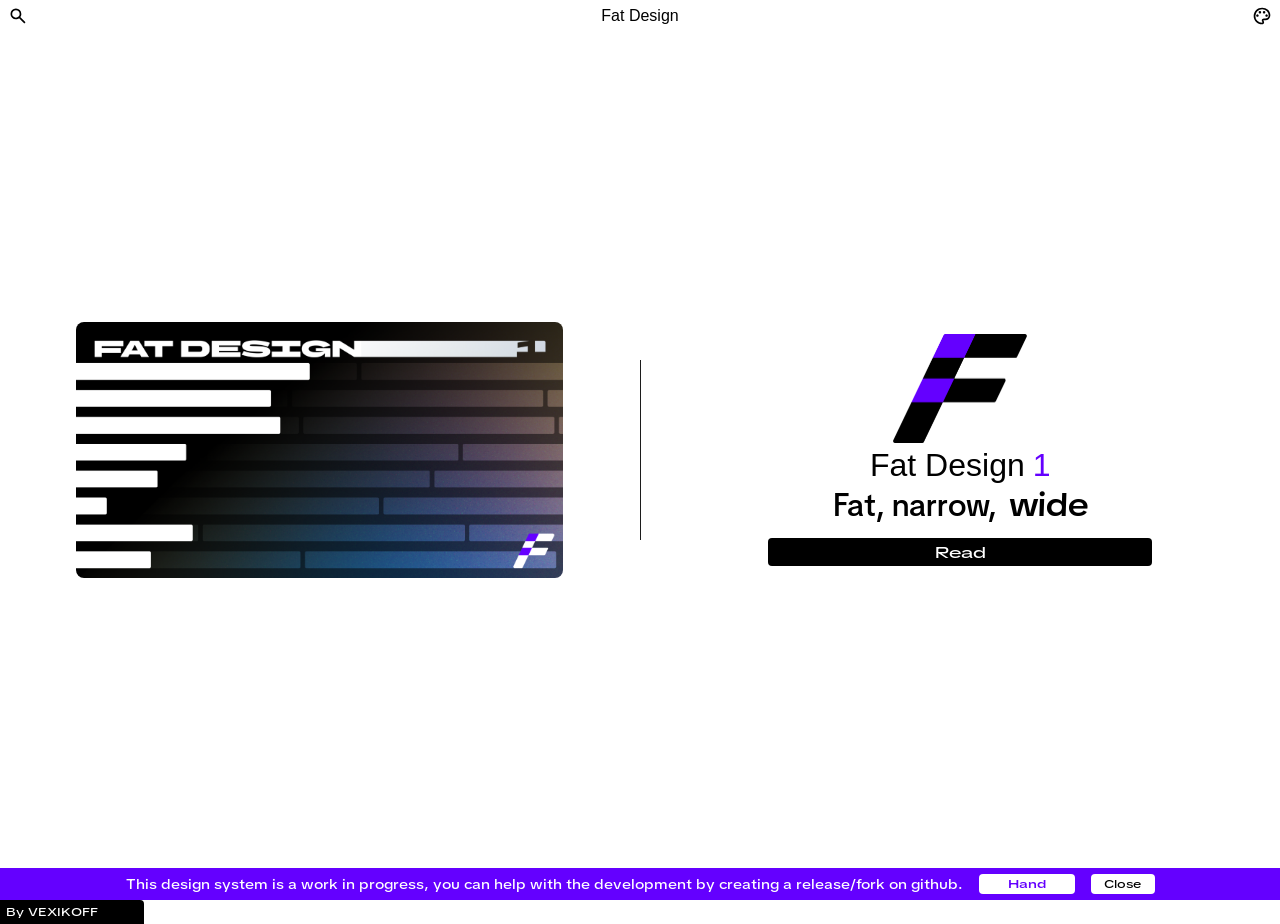
<file: index.html>
<!DOCTYPE html>
<html lang="en">
<head>
    <meta charset="UTF-8">
    <meta name="viewport" content="width=device-width, initial-scale=1.0">
    <title>Fat Design 1</title>
    <link rel="shortcut icon" href="f3.png" type="image/png">
    <link rel="icon" type="image/png" href="f3.png">
    <link rel="stylesheet" href="sass.css">
    <link rel="stylesheet" href="main.css">
    <meta name="description" content="Official documentation and rules for the Fat Design System by Sunne CL. A wide, comprehensive design, created by vexikoff.">
    <meta name="keywords" content="Fat design, design system, documentation, design rules, Sunne CL, vexikoff, wide design, ui, ux">
    <meta name="author" content="vexikoff, Sunne CL">
    <meta name="robots" content="index, follow, max-image-preview:large, max-snippet:-1, max-video-preview:-1">
    <link rel="canonical" href="https://vexikoff.xyz/fatdesign">
    <meta property="og:type" content="website">
    <meta property="og:url" content="https://fat.vexikoff.xyz/">
    <meta property="og:title" content="Fat Design 1">
    <meta property="og:description" content="Official documentation and rules for the Fat Design System by Sunne CL. A wide, comprehensive design, created by vexikoff.">
    <meta property="og:image" content="f3.png">
    <meta property="og:image:alt" content="Fat Design System by Sunne CL">
    <meta property="og:site_name" content="Sunne CL Fat Design">
    <meta property="og:locale" content="en_US">
    <meta name="twitter:card" content="summary_large_image">
    <meta name="twitter:url" content="https://vexikoff.xyz/fatdesign">
    <meta name="twitter:title" content="Fat Design 1">
    <meta name="twitter:description" content="Official documentation and rules for the Fat Design System by Sunne CL. A wide, comprehensive design, created by vexikoff.">
    <meta name="twitter:image" content="f3.png">
    <meta name="twitter:creator" content="vexikoff">
    <meta name="apple-mobile-web-app-capable" content="yes">
    <meta name="apple-mobile-web-app-status-bar-style" content="black-translucent">
    <meta name="apple-mobile-web-app-title" content="Fat Design">
    <link rel="apple-touch-icon" href="f3.png">
    <meta name="theme-color" content="#111111">
    <meta name="mobile-web-app-capable" content="yes">
</head>
<body>
    <div class="header">
        <div class="left">
            <div class="searchpan" id="srss">
                <svg id="srch" class="search" xmlns="http://www.w3.org/2000/svg" height="20px" viewBox="0 -960 960 960" width="20px">
                    <path d="M784-120 532-372q-30 24-69 38t-83 14q-109 0-184.5-75.5T120-580q0-109 75.5-184.5T380-840q109 0 184.5 75.5T640-580q0 44-14 83t-38 69l252 252-56 56ZM380-400q75 0 127.5-52.5T560-580q0-75-52.5-127.5T380-760q-75 0-127.5 52.5T200-580q0 75 52.5 127.5T380-400Z"/>
                </svg>
                <input id="srcc" type="text" class="searchinput">
                <div class="reach"></div>
                <div class="searched" id="srch2">
                    <!--<div class="content">
                        <h1>Rule 12312312...</h1>
                        <p>Rule 12312312...</p>
                    </div>-->
                </div>
            </div>
        </div>
        <div class="main1">
            <a href="/fatdesign">Fat Design</a>
        </div>
        <div class="right">
            <svg class="icon" onclick="twsw()" xmlns="http://www.w3.org/2000/svg" height="20px" viewBox="0 -960 960 960" width="20px">
                <path d="M480-80q-82 0-155-31.5t-127.5-86Q143-252 111.5-325T80-480q0-83 32.5-156t88-127Q256-817 330-848.5T488-880q80 0 151 27.5t124.5 76q53.5 48.5 85 115T880-518q0 115-70 176.5T640-280h-74q-9 0-12.5 5t-3.5 11q0 12 15 34.5t15 51.5q0 50-27.5 74T480-80Zm0-400Zm-177 23q17-17 17-43t-17-43q-17-17-43-17t-43 17q-17 17-17 43t17 43q17 17 43 17t43-17Zm120-160q17-17 17-43t-17-43q-17-17-43-17t-43 17q-17 17-17 43t17 43q17 17 43 17t43-17Zm200 0q17-17 17-43t-17-43q-17-17-43-17t-43 17q-17 17-17 43t17 43q17 17 43 17t43-17Zm120 160q17-17 17-43t-17-43q-17-17-43-17t-43 17q-17 17-17 43t17 43q17 17 43 17t43-17ZM480-160q9 0 14.5-5t5.5-13q0-14-15-33t-15-57q0-42 29-67t71-25h70q66 0 113-38.5T800-518q0-121-92.5-201.5T488-800q-136 0-232 93t-96 227q0 133 93.5 226.5T480-160Z"/>
            </svg>
        </div>
    </div>
    <div class="main">
        <div class="main12">
            <div class="left">
                <img src="fat1.png" alt="">
            </div>
            <div class="spacer"></div>
            <div class="right">
                <img src="f6.png" alt="logo" class="logo wh">
                <img src="f5.png" alt="logo" class="logo dk">
                <div class="row ss">
                    <h1>Fat Design</h1>
                    <h1 class="ssa">1</h1>
                </div>
                <div class="row">
                    <h1>Fat, narrow,</h1>
                    <h1 class="dsa">wide</h1>
                </div>
                <a class="read" href="/fatdesign/docs" style="text-decoration: none;">
                    Read
                </a>
            </div>
        </div>
        <div class="footer">
            <p>By VEXIKOFF</p>
        </div>
    </div>
    <div class="dkds">
        <p class="disclaimer">
            This design system is a work in progress, you can help with the development by creating a release/fork on github.
        </p>
        <a href="https://github.com/vexikoff/fatdesign" target="_blank">Hand</a>
        <button onclick="closedisc()">Close</button>
    </div>
    <script src="script.js"></script>
    <script src="docs.js"></script>
</body>
</html>
</file>
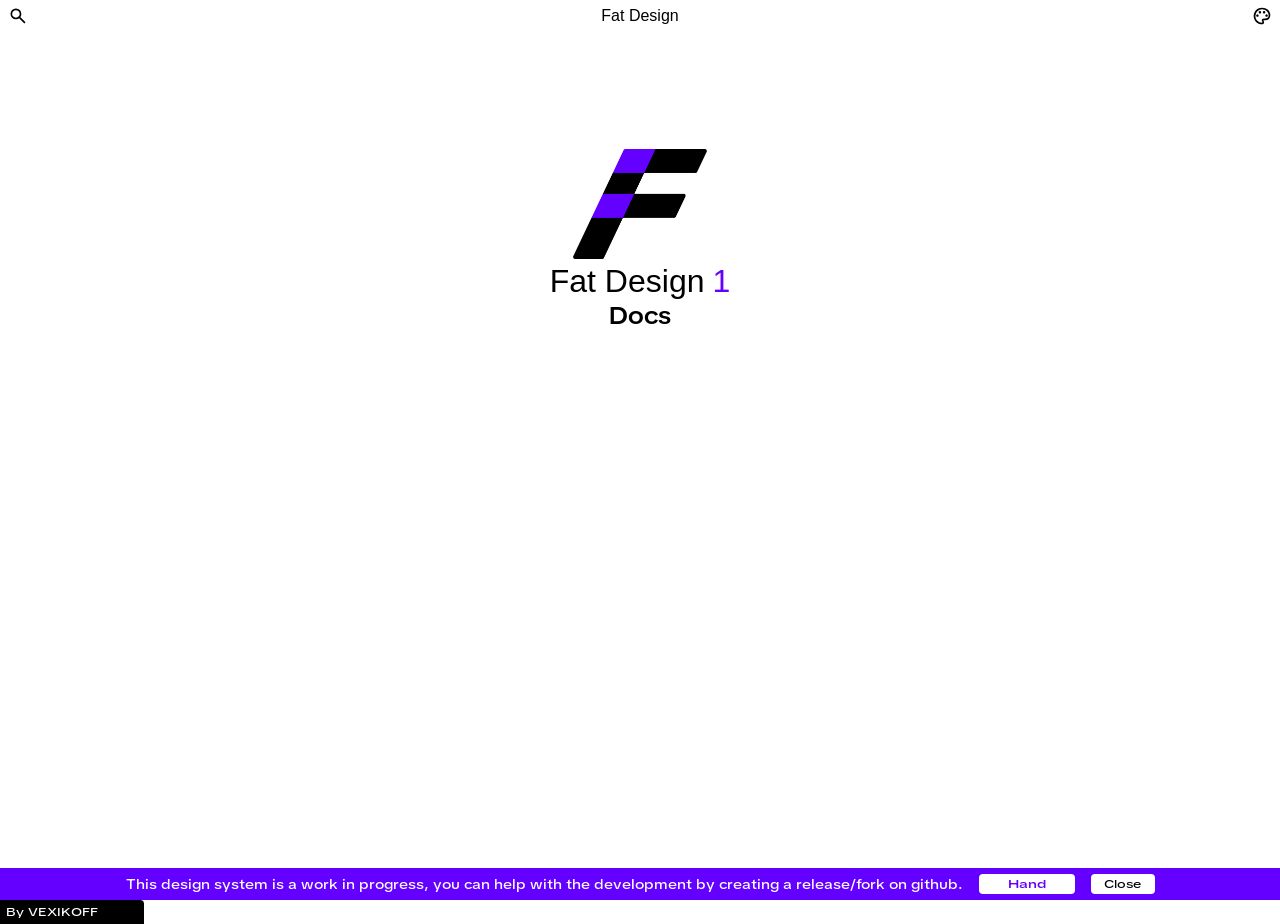
<file: docs.html>
<!DOCTYPE html>
<html lang="en">
<head>
    <meta charset="UTF-8">
    <meta name="viewport" content="width=device-width, initial-scale=1.0">
    <title>Fat Design 1</title>
    <link rel="shortcut icon" href="f3.png" type="image/png">
    <link rel="icon" type="image/png" href="f3.png">
    <link rel="stylesheet" href="sass.css">
    <link rel="stylesheet" href="sassdocs.css">
    <link rel="stylesheet" href="main.css">
    <meta name="description" content="Official documentation and rules for the Fat Design System by Sunne CL. A wide, comprehensive design, created by vexikoff.">
    <meta name="keywords" content="Fat design, design system, documentation, design rules, Sunne CL, vexikoff, wide design, ui, ux">
    <meta name="author" content="vexikoff, Sunne CL">
    <meta name="robots" content="index, follow, max-image-preview:large, max-snippet:-1, max-video-preview:-1">
    <link rel="canonical" href="https://vexikoff.xyz/fatdesign">
    <meta property="og:type" content="website">
    <meta property="og:url" content="https://fat.vexikoff.xyz/">
    <meta property="og:title" content="Fat Design 1">
    <meta property="og:description" content="Official documentation and rules for the Fat Design System by Sunne CL. A wide, comprehensive design, created by vexikoff.">
    <meta property="og:image" content="f3.png">
    <meta property="og:image:alt" content="Fat Design System by Sunne CL">
    <meta property="og:site_name" content="Sunne CL Fat Design">
    <meta property="og:locale" content="en_US">
    <meta name="twitter:card" content="summary_large_image">
    <meta name="twitter:url" content="https://vexikoff.xyz/fatdesign">
    <meta name="twitter:title" content="Fat Design 1">
    <meta name="twitter:description" content="Official documentation and rules for the Fat Design System by Sunne CL. A wide, comprehensive design, created by vexikoff.">
    <meta name="twitter:image" content="f3.png">
    <meta name="twitter:creator" content="vexikoff">
    <meta name="apple-mobile-web-app-capable" content="yes">
    <meta name="apple-mobile-web-app-status-bar-style" content="black-translucent">
    <meta name="apple-mobile-web-app-title" content="Fat Design">
    <link rel="apple-touch-icon" href="f3.png">
    <meta name="theme-color" content="#111111">
    <meta name="mobile-web-app-capable" content="yes">
</head>
<body>
    <div class="header">
        <div class="left">
            <div class="searchpan" id="srss">
                <svg id="srch" class="search" xmlns="http://www.w3.org/2000/svg" height="20px" viewBox="0 -960 960 960" width="20px">
                    <path d="M784-120 532-372q-30 24-69 38t-83 14q-109 0-184.5-75.5T120-580q0-109 75.5-184.5T380-840q109 0 184.5 75.5T640-580q0 44-14 83t-38 69l252 252-56 56ZM380-400q75 0 127.5-52.5T560-580q0-75-52.5-127.5T380-760q-75 0-127.5 52.5T200-580q0 75 52.5 127.5T380-400Z"/>
                </svg>
                <input id="srcc" type="text" class="searchinput">
                <div class="reach"></div>
                <div class="searched" id="srch2">
                    <!--<div class="content">
                        <h1>Rule 12312312...</h1>
                        <p>Rule 12312312...</p>
                    </div>-->
                </div>
            </div>
        </div>
        <div class="main1">
            <a href="/fatdesign">Fat Design</a>
        </div>
        <div class="right">
            <svg class="icon" onclick="twsw()" xmlns="http://www.w3.org/2000/svg" height="20px" viewBox="0 -960 960 960" width="20px">
                <path d="M480-80q-82 0-155-31.5t-127.5-86Q143-252 111.5-325T80-480q0-83 32.5-156t88-127Q256-817 330-848.5T488-880q80 0 151 27.5t124.5 76q53.5 48.5 85 115T880-518q0 115-70 176.5T640-280h-74q-9 0-12.5 5t-3.5 11q0 12 15 34.5t15 51.5q0 50-27.5 74T480-80Zm0-400Zm-177 23q17-17 17-43t-17-43q-17-17-43-17t-43 17q-17 17-17 43t17 43q17 17 43 17t43-17Zm120-160q17-17 17-43t-17-43q-17-17-43-17t-43 17q-17 17-17 43t17 43q17 17 43 17t43-17Zm200 0q17-17 17-43t-17-43q-17-17-43-17t-43 17q-17 17-17 43t17 43q17 17 43 17t43-17Zm120 160q17-17 17-43t-17-43q-17-17-43-17t-43 17q-17 17-17 43t17 43q17 17 43 17t43-17ZM480-160q9 0 14.5-5t5.5-13q0-14-15-33t-15-57q0-42 29-67t71-25h70q66 0 113-38.5T800-518q0-121-92.5-201.5T488-800q-136 0-232 93t-96 227q0 133 93.5 226.5T480-160Z"/>
            </svg>
        </div>
    </div>
    <div class="main">
        <div class="main12">
            <div class="ifhome">
                <div class="maim112">
                    <div class="right">
                        <img src="f6.png" alt="logo" class="logo wh">
                        <img src="f5.png" alt="logo" class="logo dk">
                        <div class="row ss">
                            <h1>Fat Design</h1>
                            <h1 class="ssa">1</h1>
                        </div>
                        <p>Docs</p>
                    </div>
                </div>
                <div class="prevww">
                    <div class="prewpan">
                        <img src="fat1.png" alt="" class="prew">
                        <div class="abs">
                            <h1 class="title">Title</h1>
                            <p class="desc">Description</p>
                        </div>
                    </div>
                </div>
            </div>
            <div class="ifpage hidden">
                <div class="left">
                    <div class="left11">
                        <a href="/fatdesign/docs">
                            <svg class="back" xmlns="http://www.w3.org/2000/svg" height="24px" viewBox="0 -960 960 960" width="24px">'
                                <path d="M360-240 120-480l240-240 56 56-144 144h568v80H272l144 144-56 56Z"/>
                            </svg>
                        </a>
                    </div>
                </div>
                <div class="docsread">
                    <!--ТЕБЕ ЧЕ ДЕЛАТЬ НЕХУЙ ЭСЛИ ТЫ ТО ЧИТАЕШЬ НЕ ТВОЕ ДЕЛО-->
                </div>
            </div>
        </div>
    </div>
    <div class="footer">
        <p>By VEXIKOFF</p>
    </div>
    <div class="dkds">
        <p class="disclaimer">
            This design system is a work in progress, you can help with the development by creating a release/fork on github.
        </p>
        <a href="https://github.com/vexikoff/fatdesign" target="_blank">Hand</a>
        <button onclick="closedisc()">Close</button>
    </div>
    <script src="script.js"></script>
    <script src="docs.js"></script>
</body>
</html>
</file>
<file: sass.css>
@import url("https://fonts.googleapis.com/css2?family=BBH+Bartle&family=TikTok+Sans:opsz,slnt,wdth,wght@12..36,-6..0,75..150,300..900&display=swap");
* {
  margin: 0;
  padding: 0;
}

body {
  background-color: #ffffff;
}
body h1, body h2, body h3, body h4, body a, body p {
  color: #000000;
  cursor: default;
}
body .actss {
  color: #6400FF;
}
body .header {
  position: sticky;
  top: 0;
  z-index: 999;
  background-color: rgba(255, 255, 255, 0.8);
  height: 32px;
  display: flex;
  flex-direction: row;
  align-items: center;
  backdrop-filter: blur(32px);
}
body .header * {
  display: flex;
  flex-direction: row;
  align-items: center;
}
body .header .left {
  margin-right: auto;
  justify-content: start;
  margin-left: 8px;
  transition: all 0.7s cubic-bezier(0, 0.7, 0, 1);
  cursor: pointer;
}
body .header .main1 {
  margin-left: auto;
  margin-right: auto;
  justify-content: center;
}
body .header .right {
  margin-left: auto;
  justify-content: end;
  margin-right: 8px;
  z-index: 993;
}
body .header .right .icon {
  cursor: pointer;
}
body .header a {
  text-decoration: none;
  font-size: 16px;
  font-family: "BBH Bartle", sans-serif;
  font-optical-sizing: auto;
  font-weight: 400;
  font-style: normal;
  cursor: pointer;
}
body .searchpan {
  position: relative;
  display: flex;
  align-items: center;
}
body .searchpan:hover .searchinput {
  background-color: rgb(237.7875, 237.7875, 237.7875);
  width: 192px;
  opacity: 1;
  visibility: visible;
  padding-left: 8px;
  padding-right: 8px;
  margin-left: 8px;
  border: 1px solid rgb(216.75, 216.75, 216.75);
}
body .searchpan .reach {
  position: absolute;
  top: 0;
  left: 0;
  height: 48px;
  width: 128px;
  z-index: 2;
  cursor: pointer;
  opacity: 0;
}
body .searched {
  z-index: 7;
  display: none;
  flex-direction: column !important;
  position: absolute;
  top: 32px;
  left: 20px;
  padding-top: 4px;
  padding-bottom: 4px;
  box-sizing: border-box;
  margin-top: 8px;
  background-color: rgb(237.7875, 237.7875, 237.7875);
  border: 1px solid rgb(223.125, 223.125, 223.125);
  color: #000000;
  border-radius: 4px;
  justify-content: center !important;
  align-items: flex-start !important;
}
body .searched .content {
  background-color: rgb(222.4875, 222.4875, 222.4875);
  border: 1px solid rgb(210.375, 210.375, 210.375);
  color: #000000;
  margin: 4px 8px;
  padding: 8px;
  border-radius: 4px;
  display: flex;
  flex-direction: column !important;
  cursor: pointer;
  width: auto !important;
  justify-content: center !important;
  align-items: flex-start !important;
}
body .searched .content h1, body .searched .content p {
  margin: 0 0 4px 0;
  color: #000000;
  font-size: 12px;
  font-family: "TikTok Sans", sans-serif;
  font-optical-sizing: auto;
  font-weight: 500;
  font-style: normal;
  cursor: pointer;
  font-variation-settings: "slnt" 0, "wdth" 140;
}
body .searched .content p {
  font-weight: 400;
  cursor: pointer;
  font-variation-settings: "slnt" 0, "wdth" 125;
  margin-bottom: 0;
}
body .searched.active {
  display: flex !important;
}
body .searchinput {
  z-index: 45;
  border-radius: 4px;
  height: 26px;
  padding-left: 0;
  padding-right: 0;
  color: #000000;
}
body .searchinput:focus {
  outline: none;
  background-color: rgb(235.875, 235.875, 235.875);
}
body .searchinput {
  font-family: "TikTok Sans", sans-serif;
  font-optical-sizing: auto;
  font-weight: 500;
  font-style: normal;
  font-variation-settings: "slnt" 0, "wdth" 120;
  margin-left: 0;
  width: 0;
  background-color: rgba(237.7875, 237.7875, 237.7875, 0);
  border: 0px solid rgba(216.75, 216.75, 216.75, 0);
  backdrop-filter: blur(64px);
  visibility: hidden;
  transition: all 0.7s cubic-bezier(0, 0.7, 0, 1);
  box-sizing: border-box;
}
body .search {
  width: 20px;
  height: 20px;
  cursor: pointer;
  transition: all 0.7s cubic-bezier(0, 0.7, 0, 1);
}
body .main {
  z-index: 2;
  width: 100%;
  margin-top: -32px;
  height: 100vh;
}
body .main .main12 {
  display: flex;
  flex-direction: row;
  align-items: center;
  justify-content: center;
  width: 100%;
  height: 100%;
}
body .main .main12 .left, body .main .main12 .right {
  display: flex;
  flex-direction: column;
  flex: 1;
  height: auto;
  margin-left: auto;
  margin-right: auto;
  align-items: center;
  justify-content: center;
}
body .main .main12 .left img {
  height: 256px;
  border-radius: 8px;
}
body .main .main12 .spacer {
  height: 20%;
  width: 1px;
  background-color: #1c1c1c;
}
body .main .main12 .ssa {
  color: #6400FF;
}
body .main .main12 h1 {
  font-family: "TikTok Sans", sans-serif;
  font-optical-sizing: auto;
  font-weight: 500;
  font-style: normal;
  font-variation-settings: "slnt" 0, "wdth" 100;
}
body .main .main12 .row {
  display: flex;
  flex-direction: row;
  gap: 8px;
}
body .main .main12 .ss h1 {
  font-size: 32px;
  font-family: "BBH Bartle", sans-serif;
  font-optical-sizing: auto;
  font-weight: 400;
  font-style: normal;
}
body .main .main12 .dsa {
  transition: all 0.4s ease-out;
  margin-left: 4px;
  font-weight: 600;
  font-variation-settings: "slnt" -2, "wdth" 120;
}
body .main .main12 .dsa:hover {
  font-variation-settings: "slnt" -6, "wdth" 150;
}
body .main .main12 .read {
  width: 384px;
  margin-top: 12px;
  height: 28px;
  font-size: 16px;
  font-family: "TikTok Sans", sans-serif;
  font-optical-sizing: auto;
  font-weight: 500;
  font-style: normal;
  font-variation-settings: "slnt" 0, "wdth" 150;
  border-radius: 4px;
  border: none;
  background-color: #000000;
  color: #ffffff;
  cursor: pointer;
  transition: all 0.7s cubic-bezier(0, 0.7, 0, 1);
  display: flex;
  align-items: center;
  justify-content: center;
}
body .main .main12 .read:hover {
  background-color: rgb(25.5, 25.5, 25.5);
}
body .main .main12 .right img {
  display: flex;
  width: 135.5625px;
  height: 109.5px;
  margin-bottom: 4px;
}
body .main .dk {
  display: none !important;
}
body .main .footer {
  height: 24px;
  width: 144px;
  display: flex;
  flex-direction: row;
  background-color: #000000;
  border-top-right-radius: 4px;
}
body .main .footer p {
  display: flex;
  align-items: center;
  justify-content: center;
  height: 24px;
  margin-left: 6px;
  color: #ffffff;
  font-family: "TikTok Sans", sans-serif;
  font-optical-sizing: auto;
  font-size: 12px;
  font-weight: 500;
  font-style: normal;
  font-variation-settings: "slnt" 0, "wdth" 125;
}

body.dark svg {
  fill: #ffffff;
}
body.dark {
  background-color: #000000;
}
body.dark h1, body.dark h2, body.dark h3, body.dark h4, body.dark a, body.dark p {
  color: #ffffff;
}
body.dark .header {
  background-color: rgba(0, 0, 0, 0.8);
}
body.dark .searchinput {
  color: #ffffff;
}
body.dark .main .main12 .ssa {
  color: #6400FF;
}
body.dark .main .main12 .read {
  background-color: #ffffff;
  color: #000000;
}
body.dark .main .main12 .read:hover {
  background-color: rgb(229.5, 229.5, 229.5);
}
body.dark .main .dk {
  display: flex !important;
}
body.dark .main .wh {
  display: none !important;
}
body.dark .searchinput {
  background-color: rgb(17.2125, 17.2125, 17.2125) !important;
  border: 1px solid rgb(38.25, 38.25, 38.25) !important;
}
body.dark .searched {
  background-color: rgb(17.2125, 17.2125, 17.2125) !important;
  border: 1px solid rgb(38.25, 38.25, 38.25) !important;
}
body.dark .searched .content h1, body.dark .searched .content p {
  color: #ffffff !important;
}
body.dark .searched .content {
  background-color: rgb(21.675, 21.675, 21.675) !important;
  border: 1px solid rgb(42.7125, 42.7125, 42.7125) !important;
}

.dkds {
  position: fixed;
  bottom: 0;
  background-color: #6400FF;
  display: flex;
  align-items: center;
  justify-content: center;
  width: 100%;
  height: 32px;
  gap: 16px;
}
.dkds button {
  background-color: #ffffff;
  color: #000000;
  width: 64px;
  height: 20px;
  border-radius: 4px;
  border: none;
  cursor: pointer;
  font-family: "TikTok Sans", sans-serif;
  font-optical-sizing: auto;
  font-weight: 500;
  font-style: normal;
  font-variation-settings: "slnt" 0, "wdth" 125;
  font-size: 12px;
}
.dkds a {
  background-color: #ffffff;
  color: #6400FF;
  font-family: "TikTok Sans", sans-serif;
  font-optical-sizing: auto;
  font-weight: 600;
  font-style: normal;
  font-variation-settings: "slnt" 0, "wdth" 135;
  font-size: 12px;
  width: 96px;
  height: 20px;
  border-radius: 4px;
  border: none;
  text-decoration: none;
  display: flex;
  flex-direction: row;
  align-items: center;
  justify-content: center;
  cursor: pointer;
}
.dkds p {
  font-family: "TikTok Sans", sans-serif;
  font-optical-sizing: auto;
  font-weight: 500;
  font-style: normal;
  font-variation-settings: "slnt" 0, "wdth" 115;
  font-size: 14px;
  color: #ffffff;
}

@media (max-width: 1180px) {
  .spacer {
    display: none;
  }
}
@media (max-width: 1080px) {
  .main12 {
    display: flex !important;
    flex-direction: column !important;
  }
  .dkds p {
    display: none !important;
  }
}
@media (max-width: 560px) {
  .main {
    height: auto;
    min-height: 100vh;
    padding-bottom: 64px;
  }
  .main12 {
    padding: 20px 0;
  }
  .main12 .left img {
    width: 100%;
    max-width: 320px;
    height: auto;
    -o-object-fit: contain;
       object-fit: contain;
    border-radius: 8px !important;
    overflow: hidden;
  }
  .searchinput {
    position: absolute !important;
    top: 6px !important;
    left: 32px !important;
    width: 0 !important;
  }
  .searchpan:hover .searchinput {
    width: calc(100vw - 80px) !important;
  }
  .searched {
    top: 36px !important;
    left: 8px !important;
  }
  .read {
    width: 90% !important;
    max-width: 384px;
    margin-top: 12px;
  }
}/*# sourceMappingURL=sass.css.map */
</file>
<file: main.css>
.hidden {
    display: none !important;
}

.icon {
    cursor: pointer;
}
</file>
<file: sassdocs.css>
@import url("https://fonts.googleapis.com/css2?family=BBH+Bartle&family=TikTok+Sans:opsz,slnt,wdth,wght@12..36,-6..0,75..150,300..900&display=swap");
@import url("https://fonts.googleapis.com/css2?family=JetBrains+Mono:ital,wght@0,100..800;1,100..800&display=swap");
body .main {
  min-height: 100vh;
  height: auto;
}
body .main .main12 {
  min-height: 100vh;
  height: auto;
}
body .main .main12 .ifpage {
  display: flex;
  flex-direction: row;
  margin-left: 48px;
  justify-content: center;
  width: 100%;
  height: 100%;
  box-sizing: border-box;
  padding-left: 12px;
  padding-right: 12px;
  overflow: hidden;
}
body .main .main12 .ifpage * {
  color: #000000;
  font-family: "TikTok Sans", sans-serif;
  font-optical-sizing: auto;
  font-style: normal;
  display: flex;
  flex-direction: column;
}
body .main .main12 .ifpage span {
  display: flex;
  flex-direction: row;
  gap: 8px;
}
body .main .main12 .ifpage .incode {
  font-family: "JetBrains Mono", monospace;
  font-weight: 475;
  background-color: rgb(237.7875, 237.7875, 237.7875);
  border: 1px solid rgb(216.75, 216.75, 216.75);
  padding: 0px 4px;
  border-radius: 4px;
  font-size: 14px;
  margin-top: 2px;
  width: auto;
}
body .main .main12 .ifpage .code {
  font-family: "JetBrains Mono", monospace;
  font-weight: 480;
  background-color: rgb(237.7875, 237.7875, 237.7875);
  border: 1px solid rgb(216.75, 216.75, 216.75);
  padding: 4px 8px;
  border-radius: 4px;
  white-space: pre;
}
body .main .main12 .ifpage .code .bidde {
  font-family: "JetBrains Mono", monospace;
  font-size: 12px;
  font-weight: 420;
}
body .main .main12 .ifpage .left {
  flex: 1;
  min-width: 128px;
  align-items: center;
  justify-content: center;
  display: flex;
  flex-direction: column;
}
body .main .main12 .ifpage .left .left11 {
  display: flex;
  flex-direction: column;
  gap: 12px;
}
body .main .main12 .ifpage .left .back {
  transition: background-color 0.7s cubic-bezier(0, 0.7, 0, 1);
  padding: 4px;
  cursor: pointer;
  background-color: rgba(0, 0, 0, 0);
  border-radius: 4px;
}
body .main .main12 .ifpage .left .back:hover {
  background-color: rgba(0, 0, 0, 0.1);
}
body .main .main12 .ifpage .left .pages {
  background-color: #1c1c1c;
  border-radius: 8px;
  overflow: hidden;
}
body .main .main12 .ifpage .left .pages .pageitem {
  color: #ffffff;
  padding: 4px 12px;
  cursor: pointer;
  transition: font-variation-settings 0.7s cubic-bezier(0, 0.7, 0, 1), width 0.7s cubic-bezier(0, 0.7, 0, 1);
  font-variation-settings: "slnt" 0, "wdth" 135;
  width: auto;
  min-width: 128px;
}
body .main .main12 .ifpage .left .pages .pageitem:hover {
  font-variation-settings: "slnt" -4, "wdth" 150;
}
body .main .main12 .ifpage .left .pages .pageitem.active {
  background-color: #000000;
}
body .main .main12 .ifpage .left .pages .spacer1 {
  cursor: pointer;
  width: 100%;
  height: 1px;
  background-color: rgb(53.5, 53.5, 53.5);
}
body .main .main12 .ifpage .docsread {
  flex: 5;
  padding: 4px 12px;
  box-sizing: border-box;
  display: flex;
  flex-direction: column;
  background-color: rgb(248.625, 248.625, 248.625);
  height: 75vh;
  border-radius: 12px;
  overflow: auto;
  border: 1px solid rgb(235.875, 235.875, 235.875);
}
body .main .main12 .right p {
  font-family: "TikTok Sans", sans-serif;
  font-optical-sizing: auto;
  font-size: 24px;
  font-weight: 600;
  font-style: normal;
  font-variation-settings: "slnt" 0, "wdth" 115;
}
body .main .main12 .maim112 {
  height: 40vh;
  width: 100%;
  display: flex;
  flex-direction: column;
  align-items: center;
  justify-content: center;
}
body .main .main12 .prevww {
  height: auto;
  min-height: 420px;
  width: auto;
  display: flex;
  flex-direction: row;
  align-items: center;
  justify-content: center;
  flex-wrap: wrap;
  padding-left: 24px;
  padding-right: 24px;
  box-sizing: border-box;
  gap: 20px;
}
body .main .main12 .prevww .prewpan {
  position: relative;
  cursor: pointer;
  max-height: 256px;
  transition: all 0.7s cubic-bezier(0, 0.7, 0, 1);
  transform: scale(1);
  overflow: hidden;
}
body .main .main12 .prevww .prewpan .abs {
  transition: all 0.7s cubic-bezier(0, 0.7, 0, 1);
  position: absolute;
  display: flex;
  flex-direction: column;
  bottom: 0;
  left: 0;
  right: 0;
  top: 0;
  justify-content: flex-end;
  padding: 12px;
  cursor: pointer;
}
body .main .main12 .prevww .prewpan .abs h1, body .main .main12 .prevww .prewpan .abs p {
  color: #ffffff;
  font-family: "TikTok Sans", sans-serif;
  font-optical-sizing: auto;
  font-size: 20px;
  font-weight: 500;
  font-style: normal;
  font-variation-settings: "slnt" -2, "wdth" 115;
  cursor: pointer;
}
body .main .main12 .prevww .prewpan .abs h1 {
  font-size: 24px;
  font-weight: 600;
  font-variation-settings: "slnt" 0, "wdth" 135;
  cursor: pointer;
}
body .main .main12 .prevww .prewpan .abs {
  opacity: 0;
  border-radius: 8px;
  background: linear-gradient(to top, rgb(0, 0, 0) 0%, rgba(0, 0, 0, 0) 100%);
}
body .main .main12 .prevww .prewpan:hover {
  transform: scale(1.025);
}
body .main .main12 .prevww .prewpan:hover .abs {
  opacity: 1;
}
body .main .main12 .prevww .prewpan .prew {
  width: auto;
  display: flex;
  max-height: 256px;
  border-radius: 8px;
  cursor: pointer;
}

.footer {
  height: 24px;
  width: 144px;
  display: flex;
  flex-direction: row;
  background-color: #000000;
  border-top-right-radius: 4px;
}
.footer p {
  display: flex;
  align-items: center;
  justify-content: center;
  height: 24px;
  margin-left: 6px;
  color: #ffffff;
  font-family: "TikTok Sans", sans-serif;
  font-optical-sizing: auto;
  font-size: 12px;
  font-weight: 500;
  font-style: normal;
  font-variation-settings: "slnt" 0, "wdth" 125;
}

body.dark * {
  color: #ffffff !important;
}

.bidde {
  color: #6400FF !important;
}

li::marker {
  color: #000000 !important;
  font-size: 16px !important;
}

ul {
  padding-left: 12px !important;
  list-style: disc !important;
}

.searched {
  flex-direction: column !important;
  justify-content: center !important;
  align-items: flex-start !important;
}
.searched .content {
  flex-direction: column !important;
  width: auto !important;
  justify-content: center !important;
  align-items: flex-start !important;
}

body.dark .ifpage .incode {
  background-color: rgb(17.2125, 17.2125, 17.2125) !important;
  border: 1px solid rgb(38.25, 38.25, 38.25) !important;
}
body.dark .ifpage .code {
  background-color: rgb(17.2125, 17.2125, 17.2125) !important;
  border: 1px solid rgb(38.25, 38.25, 38.25) !important;
}
body.dark .ifpage .docsread {
  background-color: rgb(6.375, 6.375, 6.375) !important;
  border: 1px solid rgb(19.125, 19.125, 19.125) !important;
}
body.dark .ifpage .bidde {
  color: rgb(177.5, 127.5, 255) !important;
}
body.dark .ifpage .pageitem.active {
  background-color: rgb(18.62875, 18.62875, 18.62875) !important;
}

@media (max-width: 1080px) {
  .ifpage {
    padding: 0 !important;
    margin: 0 !important;
    flex-direction: column !important;
    gap: 16px;
    margin-top: 48px !important;
  }
  .ifpage .docsread {
    border-radius: 0 !important;
    border: none !important;
  }
  .ifpage .left, .ifpage .left11 {
    flex-direction: row !important;
  }
  .ifpage .pages .pageitem {
    min-width: 84px !important;
  }
  .ifpage .pages .pageitem:hover {
    font-variation-settings: "slnt" 0, "wdth" 135 !important;
  }
}/*# sourceMappingURL=sassdocs.css.map */
</file>
